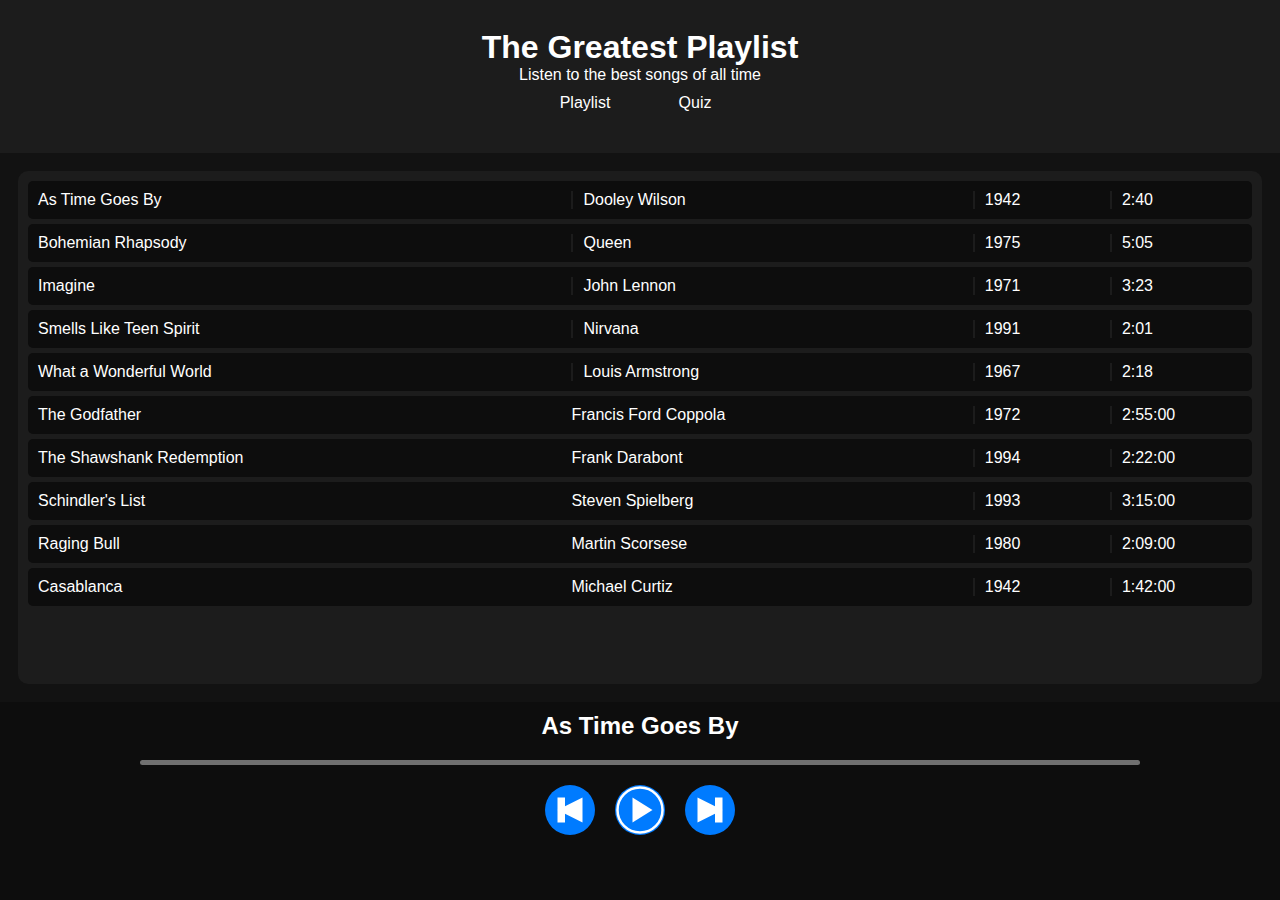
<file: index.html>
<!DOCTYPE html>
<html lang="en">
<head>
  <meta charset="UTF-8">
  <link rel="stylesheet" href="css/style.css">
  <meta name="viewport" content="width=device-width, initial-scale=1.0">
  <title>Playlist Demo</title>

</head>
<body>
  <header>
    <h1>The Greatest Playlist</h1>
    <p>Listen to the best songs of all time</p>
    <ul class="navbar-row">
      <li class="navbar-item">
        <a href="index.html" class="navbar-link">Playlist</a>
      </li>
      <li class="navbar-item">
        <a href="quiz.html" class="navbar-link">Quiz</a>
      </li>
    </ul>
  </header>
  
  <div class="playlist flex-column" id="playlist"></div> <!-- Playlist will be rendered here -->

  <div class="player flex-column">
    <div class="playing-song-title flex-column-item">
      <h2><span id="songTitle"></span></h2>
    </div>

    <div class="progress-bar flex-column-item" id="progressElement">
    </div>

    <div class="controls flex-column-item flex-row">
      <button type="button" class="flex-row-item" id="prevButton" onclick="previousSong()"></button>
      <button type="button" class="flex-row-item" id="playButton" onclick="playPauseSong()"></button>
      <button type="button" class="flex-row-item" id="nextButton" onclick="nextSong()"></button>

      <script type="module" src="js/svgs.js"></script>
    </div>
  </div>

  <script type="module" src="js/playlist-app.js"></script>
</body>
</html>
</file>
<file: css/style.css>
:root {
  --background-color: #121212;
  --lighter-dark: #1c1c1c;
  --darker-shade: #0d0d0d;
  --primary-color: #007bff;
  --primary-hover: #0056b6;
  --secondary-color: #707070;
}

* {
  margin: 0;
  padding: 0;
  box-sizing: border-box;
}

body {
  font-family: Arial, sans-serif;
  background-color: var(--background-color);
  color: #ffffff;
  display: flex;
  flex-direction: column;
  height: 100vh;
}

header {
  text-align: center;
  background-color: var(--lighter-dark);
  height: 17vh;
  display: flex;
  align-items: center;
  justify-content: center;
  flex-direction: column;
}

li{
  text-align: center;
  list-style-type: none;
}

.navbar-row {
  display: flex;
  align-items: center;
  justify-content: center;
  flex-direction: row;
}

.navbar-item {
  flex: 1;
  margin: 5px;
  border-radius: 7px;
  padding: 5px;
  transition: 0.3s;
  height: 3vh;
  min-height: 30px;
  min-width: 100px;
}

.navbar-item:hover {
  background-color: var(--primary-hover);
}

.navbar-link {
  text-decoration: none;
  color: #ffffff;
}


.playlist {
  display: flex;
  flex-direction: column;
  padding: 10px;
  background-color: var(--lighter-dark);
  margin: 2vh;
  border-radius: 10px;
  overflow-y: auto;
  height: 57vh;
}

.media {
  display: grid;
  grid-template-columns: 2fr 1.5fr 0.5fr 0.5fr;
  gap: 5px;
  align-items: center;
  background-color: var(--darker-shade);
  color: #ffffff;
  padding: 10px;
  margin-bottom: 5px;
  border-radius: 5px;
  transition: background-color 0.3s, transform 0.3s;
}


.song-artist, .movie-producers, .media-year, .media-duration {
  border-left: 2px solid var(--lighter-dark);
  padding-left: 10px;
}

.media-title, .song-artist, .movie-producers, .media-year, .media-duration {
  margin: 0;
  text-align: left;
}


.media:hover {
  background-color: var(--primary-color);
  transform: scale(1.02);
}

.media.playing {
  background-color: var(--primary-hover);
  color: #ffffff;
}

/* Player Styles */
.player {
  background-color: var(--darker-shade);
  color: #ffffff;
  width: 100%;
  position: fixed;
  bottom: 0;
  left: 0;
  height: 22vh;
}

.playing-song-title {
  text-align: center;
  padding: 10px;
}

.controls {
  display: flex;
  justify-content: center;
  padding: 10px;
}


.player button {
  background-color: var(--primary-color);
  border: none;
  border-radius: 50%;
  width: 50px;
  height: 50px;
  padding: 0;
  margin: 0 10px;
  color: #ffffff;
  cursor: pointer;
  display: flex;
  align-items: center;
  justify-content: center;
  transition: background-color 0.3s;
}

.player button:hover {
  background-color: var(--primary-hover);
}

.progress-bar {
  background-color: var(--secondary-color);
  height: 5px;
  width: 90%;
  max-width: 1000px;
  margin: 10px auto;
  border-radius: 5px;
}

#quiz {
  display: flex;
  flex-direction: column;
  align-items: center;
  justify-content: center;
  height: 100%;
  padding: 20px;
  border-radius: 8px;
  box-shadow: 0 0 10px rgba(0, 0, 0, 0.1);
}

h2 {
  color: white;
}

#choices {
  margin-top: 20px;
}

.quiz button {
  display: block;
  width: 100%;
  min-width: 200px;
  padding: 10px;
  margin-bottom: 10px;
  border: none;
  border-radius: 5px;
  background-color: var(--primary-color);
  color: white;
  cursor: pointer;
}

.quiz button:hover {
  background-color: var(--primary-hover);
}

#nextButton {
  background-color: var(--primary-color);
}

#nextButton:hover {
  background-color: var(--primary-hover);
}

#score {
  margin-top: 45%;
  align-items: center;
  justify-content: center;
  text-align: center;
  color: #5cb85c;
  font-weight: bold;
}

/* Responsive Design */
@media (max-width: 600px) {
  .playlist {
    margin: 2vh;
    height: 63vh;
  }

  .player {
    height: 20%;
  }

  .controls button {
    width: 35px;
    height: 35px;
    font-size: 0.8em;
  }
}

@media (max-width: 350px) {
  header p{
    display: none;
  }
}
</file>
